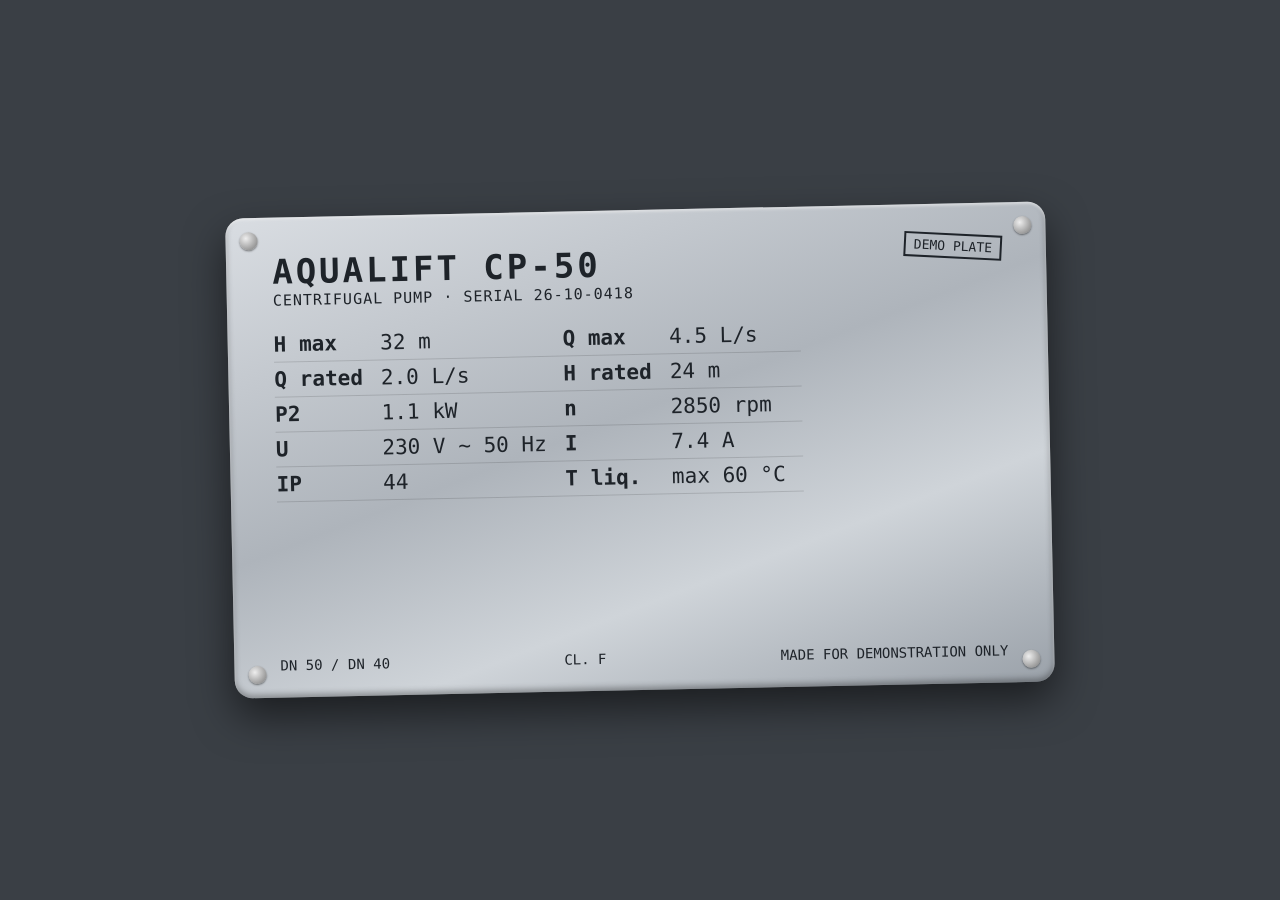
<file: demo/nameplate-pump.html>
<!doctype html><html><head><meta charset="utf-8"><style>
body{margin:0;background:#3a3f45;display:grid;place-items:center;height:100vh;font-family:"DejaVu Sans Mono",monospace}
.plate{width:820px;height:480px;border-radius:18px;position:relative;padding:34px 46px;box-sizing:border-box;
 background:linear-gradient(160deg,#d9dde2 0%,#aeb4bb 45%,#cfd4d9 70%,#9aa1a9 100%);
 box-shadow:inset 0 2px 3px #fff8,inset 0 -3px 6px #0005,0 18px 40px #0008;color:#1e2329;transform:rotate(-1.2deg)}
.rv{position:absolute;width:18px;height:18px;border-radius:50%;background:radial-gradient(circle at 35% 35%,#eee,#777);box-shadow:0 1px 2px #0007}
h1{margin:0;font-size:34px;letter-spacing:3px}.sub{font-size:15px;letter-spacing:1px;margin-bottom:18px}
table{border-collapse:collapse;font-size:21px}td{padding:5px 18px 5px 0;border-bottom:1px solid #0002}td.k{font-weight:700}
.foot{position:absolute;bottom:24px;left:46px;right:46px;display:flex;justify-content:space-between;font-size:14px}
.demo{position:absolute;top:30px;right:44px;font-size:13px;border:2px solid #1e2329;padding:3px 8px;transform:rotate(4deg)}
</style></head><body><div class="plate">
<div class="rv" style="left:14px;top:14px"></div><div class="rv" style="right:14px;top:14px"></div>
<div class="rv" style="left:14px;bottom:14px"></div><div class="rv" style="right:14px;bottom:14px"></div>
<div class="demo">DEMO PLATE</div>
<h1>AQUALIFT CP-50</h1><div class="sub">CENTRIFUGAL PUMP · SERIAL 26-10-0418</div>
<table>
<tr><td class="k">H max</td><td>32 m</td><td class="k">Q max</td><td>4.5 L/s</td></tr>
<tr><td class="k">Q rated</td><td>2.0 L/s</td><td class="k">H rated</td><td>24 m</td></tr>
<tr><td class="k">P2</td><td>1.1 kW</td><td class="k">n</td><td>2850 rpm</td></tr>
<tr><td class="k">U</td><td>230 V ~ 50 Hz</td><td class="k">I</td><td>7.4 A</td></tr>
<tr><td class="k">IP</td><td>44</td><td class="k">T liq.</td><td>max 60 °C</td></tr>
</table>
<div class="foot"><span>DN 50 / DN 40</span><span>CL. F</span><span>MADE FOR DEMONSTRATION ONLY</span></div>
</div></body></html>
</file>
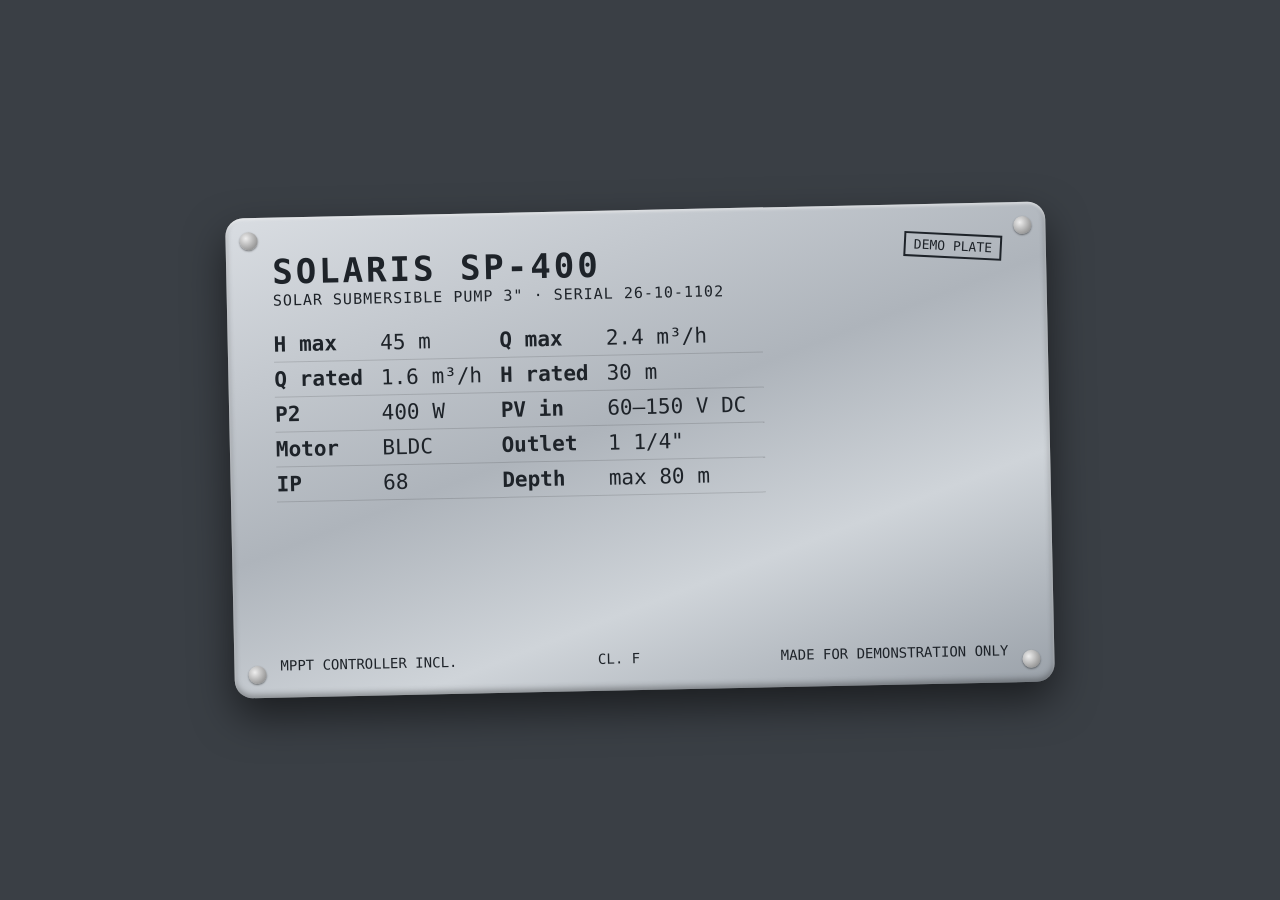
<file: demo/nameplate-solar-sp400.html>
<!doctype html><html><head><meta charset="utf-8"><style>
body{margin:0;background:#3a3f45;display:grid;place-items:center;height:100vh;font-family:"DejaVu Sans Mono",monospace}
.plate{width:820px;height:480px;border-radius:18px;position:relative;padding:34px 46px;box-sizing:border-box;
 background:linear-gradient(160deg,#d9dde2 0%,#aeb4bb 45%,#cfd4d9 70%,#9aa1a9 100%);
 box-shadow:inset 0 2px 3px #fff8,inset 0 -3px 6px #0005,0 18px 40px #0008;color:#1e2329;transform:rotate(-1.2deg)}
.rv{position:absolute;width:18px;height:18px;border-radius:50%;background:radial-gradient(circle at 35% 35%,#eee,#777);box-shadow:0 1px 2px #0007}
h1{margin:0;font-size:34px;letter-spacing:3px}.sub{font-size:15px;letter-spacing:1px;margin-bottom:18px}
table{border-collapse:collapse;font-size:21px}td{padding:5px 18px 5px 0;border-bottom:1px solid #0002}td.k{font-weight:700}
.foot{position:absolute;bottom:24px;left:46px;right:46px;display:flex;justify-content:space-between;font-size:14px}
.demo{position:absolute;top:30px;right:44px;font-size:13px;border:2px solid #1e2329;padding:3px 8px;transform:rotate(4deg)}
</style></head><body><div class="plate">
<div class="rv" style="left:14px;top:14px"></div><div class="rv" style="right:14px;top:14px"></div>
<div class="rv" style="left:14px;bottom:14px"></div><div class="rv" style="right:14px;bottom:14px"></div>
<div class="demo">DEMO PLATE</div>
<h1>SOLARIS SP-400</h1><div class="sub">SOLAR SUBMERSIBLE PUMP 3" · SERIAL 26-10-1102</div>
<table><tr><td class="k">H max</td><td>45 m</td><td class="k">Q max</td><td>2.4 m³/h</td></tr><tr><td class="k">Q rated</td><td>1.6 m³/h</td><td class="k">H rated</td><td>30 m</td></tr><tr><td class="k">P2</td><td>400 W</td><td class="k">PV in</td><td>60–150 V DC</td></tr><tr><td class="k">Motor</td><td>BLDC</td><td class="k">Outlet</td><td>1 1/4"</td></tr><tr><td class="k">IP</td><td>68</td><td class="k">Depth</td><td>max 80 m</td></tr></table>
<div class="foot"><span>MPPT CONTROLLER INCL.</span><span>CL. F</span><span>MADE FOR DEMONSTRATION ONLY</span></div>
</div></body></html>
</file>
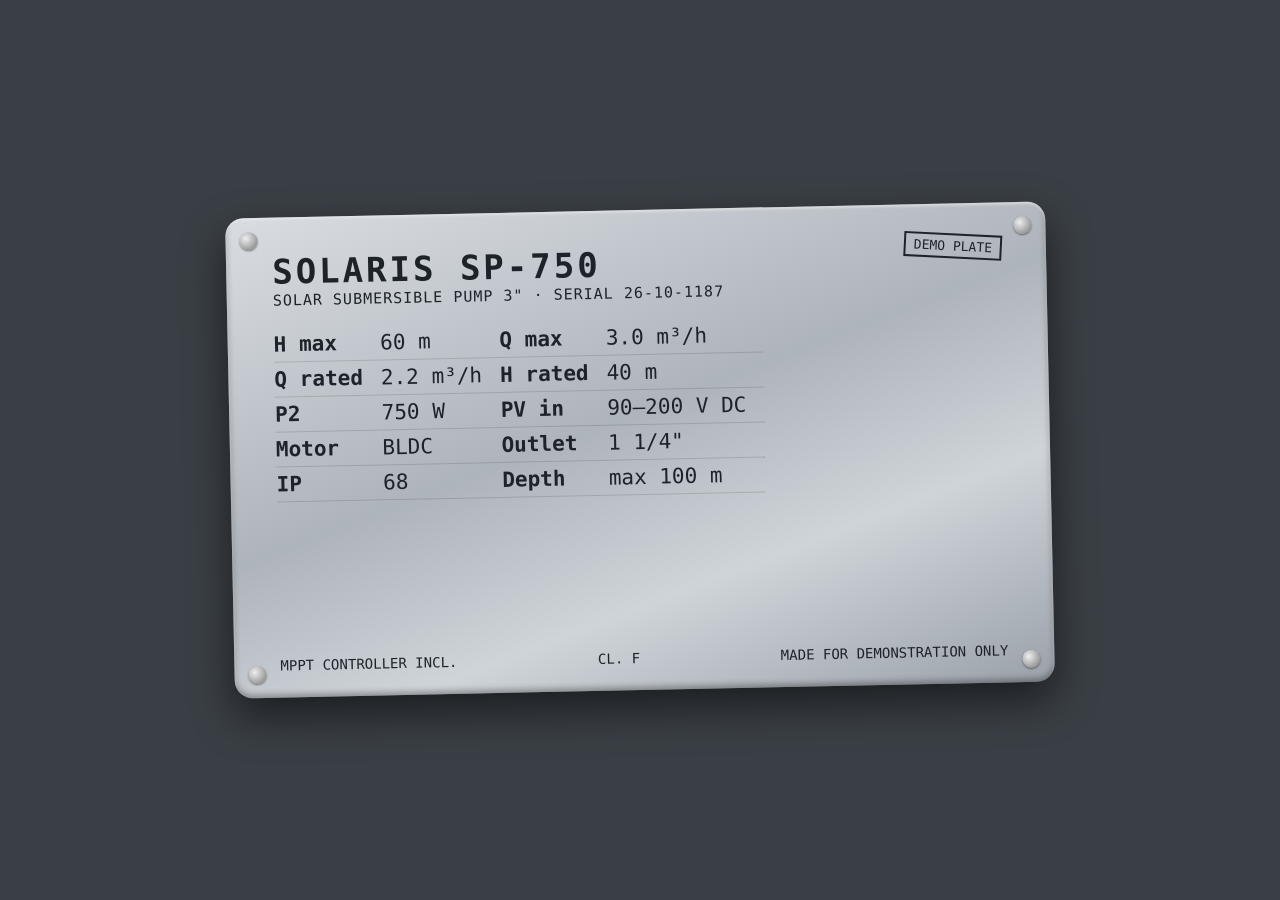
<file: demo/nameplate-solar-sp750.html>
<!doctype html><html><head><meta charset="utf-8"><style>
body{margin:0;background:#3a3f45;display:grid;place-items:center;height:100vh;font-family:"DejaVu Sans Mono",monospace}
.plate{width:820px;height:480px;border-radius:18px;position:relative;padding:34px 46px;box-sizing:border-box;
 background:linear-gradient(160deg,#d9dde2 0%,#aeb4bb 45%,#cfd4d9 70%,#9aa1a9 100%);
 box-shadow:inset 0 2px 3px #fff8,inset 0 -3px 6px #0005,0 18px 40px #0008;color:#1e2329;transform:rotate(-1.2deg)}
.rv{position:absolute;width:18px;height:18px;border-radius:50%;background:radial-gradient(circle at 35% 35%,#eee,#777);box-shadow:0 1px 2px #0007}
h1{margin:0;font-size:34px;letter-spacing:3px}.sub{font-size:15px;letter-spacing:1px;margin-bottom:18px}
table{border-collapse:collapse;font-size:21px}td{padding:5px 18px 5px 0;border-bottom:1px solid #0002}td.k{font-weight:700}
.foot{position:absolute;bottom:24px;left:46px;right:46px;display:flex;justify-content:space-between;font-size:14px}
.demo{position:absolute;top:30px;right:44px;font-size:13px;border:2px solid #1e2329;padding:3px 8px;transform:rotate(4deg)}
</style></head><body><div class="plate">
<div class="rv" style="left:14px;top:14px"></div><div class="rv" style="right:14px;top:14px"></div>
<div class="rv" style="left:14px;bottom:14px"></div><div class="rv" style="right:14px;bottom:14px"></div>
<div class="demo">DEMO PLATE</div>
<h1>SOLARIS SP-750</h1><div class="sub">SOLAR SUBMERSIBLE PUMP 3" · SERIAL 26-10-1187</div>
<table><tr><td class="k">H max</td><td>60 m</td><td class="k">Q max</td><td>3.0 m³/h</td></tr><tr><td class="k">Q rated</td><td>2.2 m³/h</td><td class="k">H rated</td><td>40 m</td></tr><tr><td class="k">P2</td><td>750 W</td><td class="k">PV in</td><td>90–200 V DC</td></tr><tr><td class="k">Motor</td><td>BLDC</td><td class="k">Outlet</td><td>1 1/4"</td></tr><tr><td class="k">IP</td><td>68</td><td class="k">Depth</td><td>max 100 m</td></tr></table>
<div class="foot"><span>MPPT CONTROLLER INCL.</span><span>CL. F</span><span>MADE FOR DEMONSTRATION ONLY</span></div>
</div></body></html>
</file>
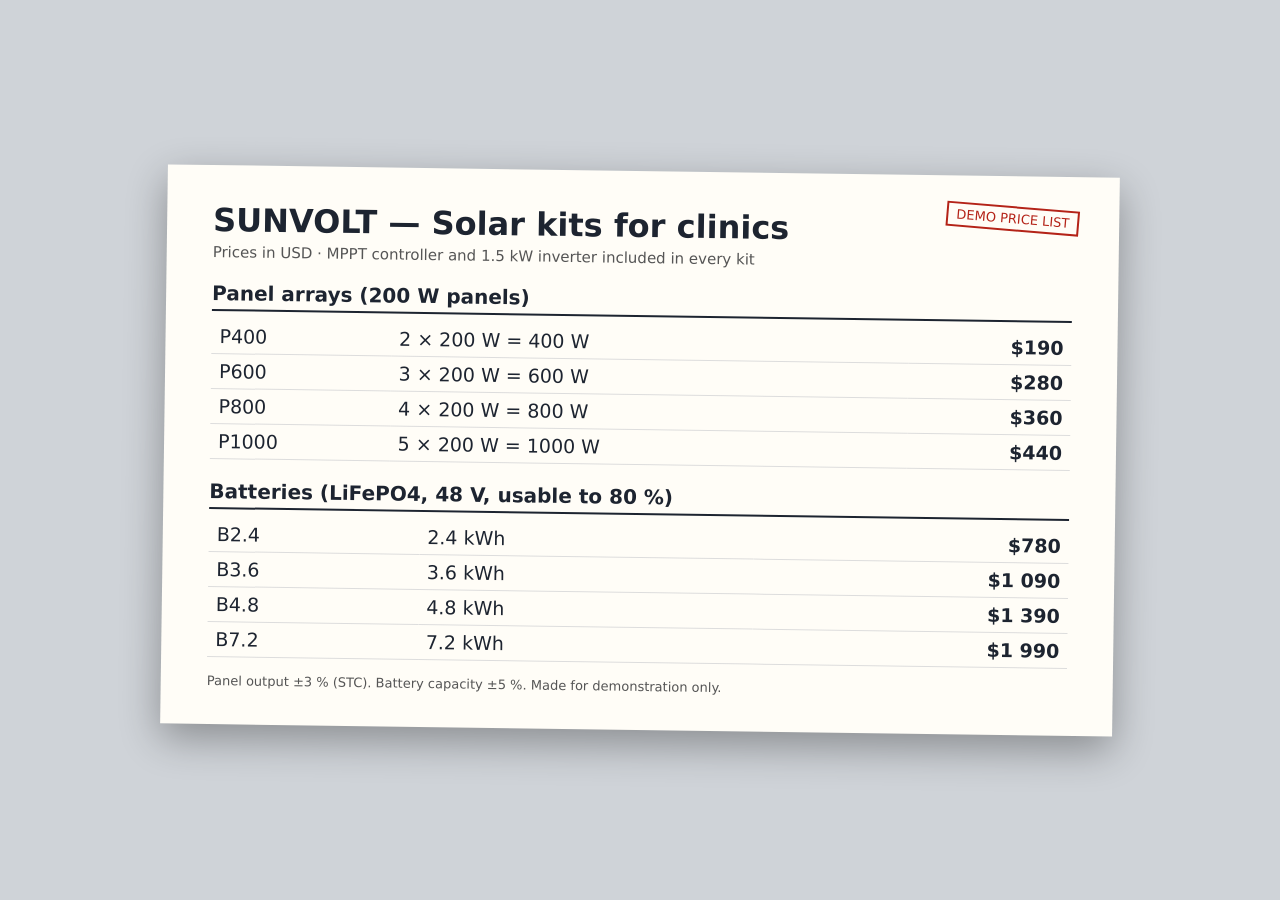
<file: demo/pricelist-solar-kits.html>
<!doctype html><html><head><meta charset="utf-8"><style>
body{margin:0;background:#cfd3d8;display:grid;place-items:center;height:100vh;font-family:"DejaVu Sans",sans-serif}
.sheet{width:860px;background:#fffdf7;padding:36px 46px;box-shadow:0 14px 40px #0005;transform:rotate(.8deg);position:relative;color:#1d2430}
h1{margin:0;font-size:32px}.sub{font-size:15px;color:#555;margin:4px 0 20px}
h2{font-size:20px;margin:20px 0 8px;border-bottom:2px solid #1d2430;padding-bottom:4px}
table{border-collapse:collapse;width:100%;font-size:19px}td{padding:6px 8px;border-bottom:1px solid #ddd}td.p{text-align:right;font-weight:700}
.demo{position:absolute;top:30px;right:40px;font-size:13px;border:2px solid #b42318;color:#b42318;padding:3px 8px;transform:rotate(4deg)}
.foot{font-size:13px;color:#555;margin-top:16px}
</style></head><body><div class="sheet"><div class="demo">DEMO PRICE LIST</div>
<h1>SUNVOLT — Solar kits for clinics</h1><div class="sub">Prices in USD · MPPT controller and 1.5 kW inverter included in every kit</div>
<h2>Panel arrays (200 W panels)</h2><table>
<tr><td>P400</td><td>2 × 200 W = 400 W</td><td class="p">$190</td></tr>
<tr><td>P600</td><td>3 × 200 W = 600 W</td><td class="p">$280</td></tr>
<tr><td>P800</td><td>4 × 200 W = 800 W</td><td class="p">$360</td></tr>
<tr><td>P1000</td><td>5 × 200 W = 1000 W</td><td class="p">$440</td></tr></table>
<h2>Batteries (LiFePO4, 48 V, usable to 80 %)</h2><table>
<tr><td>B2.4</td><td>2.4 kWh</td><td class="p">$780</td></tr>
<tr><td>B3.6</td><td>3.6 kWh</td><td class="p">$1 090</td></tr>
<tr><td>B4.8</td><td>4.8 kWh</td><td class="p">$1 390</td></tr>
<tr><td>B7.2</td><td>7.2 kWh</td><td class="p">$1 990</td></tr></table>
<div class="foot">Panel output ±3 % (STC). Battery capacity ±5 %. Made for demonstration only.</div>
</div></body></html>
</file>
